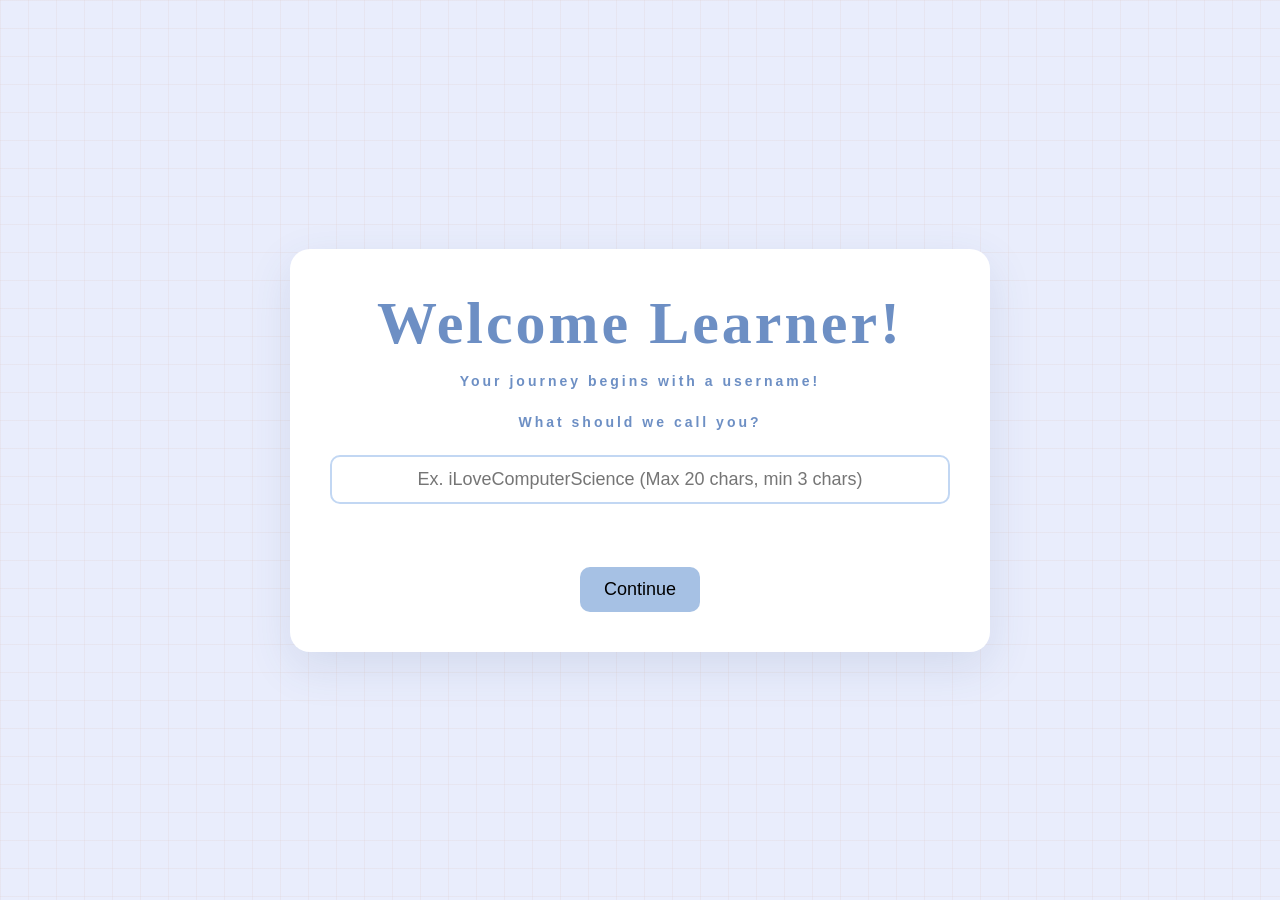
<file: tsa_website/main/index.html>
<!DOCTYPE html>
<html lang="en">
    <head>

        <meta charset = "UTF-8">
        <meta name= "viewport" content= "width = device-width, initial-scale = 1.0">
    
        <title>𑣲⋆｡˚Learning Website⭑.ᐟ</title>

        <link rel= "stylesheet" href = "style/main.css">
        <script src = "style/scripts/script.js" defer></script>

    </head>

    <body class = "home_body">
        <script> <!-- Check if player is saved in localStorage -->
            const savedPlayer = localStorage.getItem("player");
            if(!savedPlayer){
                window.location.href = "profile.html";
            }
        </script>

        <aside>
            <h2>Directory</h2>
            <nav>
                <ul>
                    <li><a href="index.html">Home</a></li>

                    <li class="dropdown">
                        <a href="#">Lessons ▸</a>

                        <ul class="dropdown_menu">
                            <li><a href="ethics.html">AI Ethics</a></li>
                            <li><a href="tools.html">AI Tools</a></li>
                            <li><a href="fundamentals.html">AI Fundamentals</a></li>
                        </ul>
                    </li>

                    <li><a href="minigames.html">Minigames</a></li>
                    <li><a href="badges.html">Badges</a></li>
                </ul>
            </nav>
        </aside>

        <main> <!-- Main content -->
            <section id = "banner">
                <h1> </h1>
            </section>

            <section id = "hero"> <!-- Hero section -->
                <div class = "hero_content">
                    <h2>Welcome!</h2>

                    <div class = "hero_paragraph">
                            <p>Welcome to the learning website!</p>
                    </div>
                </div>
            </section>
        </main>
    </body>

</html>
</file>
<file: tsa_website/main/style/main.css>
* {
    margin: 0;
    padding: 0;
    box-sizing: border-box;
}

#banner {
    /*background-image: url("https://i.pinimg.com/736x/ac/c5/fc/acc5fc08083f97694ffd84d0e72e25d7.jpg");*/
    background-image: url("background.jpg.jpg"); /*TEMPORARY BANNER*/
    background-size: 80%; /*Banner size to zoom in n zoom out*/
    background-position: 50% 20%; /*FIrst num is left right n second num is up down*/
    height: 300px;
    margin-left: -30px;
    margin-right: -40px;
}

.home_body main{
    min-height: 100vh;
    background-color: #e9edfc;
    font-family: Arial, Helvetica, sans-serif;
    font-size: 20px;
    color: #222222;

    margin-left: 240px;
    padding-top: 0px;
    padding-bottom: 40px;
    padding-left: 40px;
    padding-right: 40px;
}

/*HOME PAGE CSS*/
.home_body {
    background-image: grey;
    background-size: 60%;
    color: #222222;
    font-family: Arial, Helvetica, sans-serif;
    font-size: 20px;
    text-align: center;
    /*background-color: #f1d9d9;*/
}
.hero {
    min-height: 160px;
    display: flex;
    justify-content: center; /*These two center stuff the top one centers horizontally*/
    align-items: center; /*This one centers vertically*/
}
.hero_content{
    max-width: 800px;
    margin: auto;
    text-align: center;
    color: white;
}
.hero_content h2{
    font-size: 50px;
    margin-bottom: 25px;
    margin-top: 25px;
}
.hero_content p{
    font-size: 22px;
    color: #b6c3e7;
    line-height: 1.6;
    max-width: 700px;
    margin: auto;
    background-color: rgba(255, 250, 248, 0.8);
    border-radius: 10px;
    padding: 20px;
}

/*SIDEBAR CODE*/
aside {
    position: fixed;
    left: 0;
    top: 0;
    width: 270px;
    height: 100vh;
    padding: 25px;
    background-color: #a6c1e4;
    color: white;
    font-size: 25px;
}

aside h2 {
    margin-bottom: 30px;
}

nav ul {
    list-style: none;
    padding: 0;
    margin: 0;
}

/*navigation links */
nav a {
    display: block;
    padding: 15px;
    background-color: #c2d7f3;
    border-radius: 12px;
    color: white;
    text-decoration: none;
    text-align: center;
    font-size: 20px;

    transition: 0.3s;
}

/*Hover effect*/
nav a:hover {
    color: black;
}

nav > ul > li {
    margin: 20px 0;
}

.dropdown {
    position: relative;
}


/*Hidden dropdown menu by default, will be shown when hovering over Lessons*/
.dropdown_menu {
    position: absolute;
    left: 200px;
    top: 0;
    width: 170px;
    padding: 10px;
    background-color: #a6c1e4;
    border-radius: 10px;
    list-style: none;

    /* Hidden by default */
    opacity: 0;
    visibility: hidden;

    transform: translateX(-15px);
    transition: /*Animation for the dropdown menu to appear smoothly*/
        opacity 0.3s ease,
        transform 0.3s ease,
        visibility 0.3s ease;
}

/*Show dropdown when hovering over Lessons*/
.dropdown:hover .dropdown_menu {
    opacity: 1;
    visibility: visible;

    transform: translateX(0);
}


/*PROFILE PAGE !!!!!!*/
/*Card styling*/
.profile_body{
    min-height: 100vh;
    margin: 0;
    background-color: #e9edfc;
    background-image: linear-gradient(rgba(225, 206, 203, .24) 1px, transparent 1px), linear-gradient(90deg, rgba(225, 206, 203, .24) 1px, transparent 1px);
    background-size: 28px 28px;
}
.profile_body main.profile_screen{
    min-height: 100vh;
    margin: 0;
    padding: 30px;
    display: flex;
    justify-content: center;
    align-items: center;
    background: transparent;
}
.profile_card {
    width: 100%;
    max-width: 700px;
    padding: 40px;
    text-align: center;
    background-color: white;
    border-radius: 20px;
    /*box-shadow: 0 4px 8px rgba(0, 0, 0, 0.1);*/
    box-shadow: 0 15px 45px rgba(60, 85, 130, 0.12);
    overflow: hidden;
}
.profile_card h1{
    margin-bottom: 15px;
    font-size: 60px;
    color: #6d8fc4;
    font-weight: bold;
    letter-spacing: 3px;
}
.profile_card p { /*What should we call you? Nice to meet you... text styling*/
    font-size: 18px;
    margin-bottom: 25px;
    font-family: "Trebuchet MS", Arial, sans-serif;

    color: #6d8fc4;
    font-size: 14px;
    font-weight: bold;
    letter-spacing: 3px;
}
.profile_card label {
    display: block;
    margin-bottom: 10px;
}

/*Username styling*/
#username {
    width: 100%;
    padding: 12px;
    margin-bottom: 10px;
    border: 2px solid #c2d7f3;
    border-radius: 10px;
    font-size: 18px;
}
input::placeholder{ /*Username placeholder*/
    text-align: center;
}
#username:focus{
    outline: 3px solid #dce8fa;
    border-color: #6d8fc4;
}

/*Transition styles*/
.profile_step{
    display: none;
}
.profile_step.active{ /*TRANSITION ANIMATION*/
    display: block;
    animation: stepEntrance 0.55s ease both;
}
@keyframes stepEntrance{ /*TRANSITION ANIMATION, improve LATER!!!*/
    from{
        opacity: 0;
        transform: translateY(20px);
    }
    to{
        opacity: 1;
        transform: translateY(0);
    }
}
.step_label{
    margin-bottom: 15px;
    color: #6d8fc4;
    font-size: 14px;
    font-weight: bold;
    letter-spacing: 3px;
}

/*Error styling*/
.form_error{
    min-height: 20px;
    margin: 8px 0 16px;
    color: #b4233b;
    font-size: 14px;
}

/*Continue button styling*/
#continue_button {
    padding: 12px 24px;
    font-size: 18px;
    background-color: #a6c1e4;
    border: none;
    border-radius: 10px;
    cursor: pointer;
    transition: 0.3s;
    font-family: "Trebuchet MS", Arial, sans-serif;
}
#continue_button:hover {
    background-color: #8bb0e0;
    transform: translateY(-2px);
    filter: brightness(1.04);
}
#continue_button:active{
    transform: scale(0.96);
}

/*AVATAR SELECTION*/
.avatar_selection{
    display: flex;
    gap: 10px;
    justify-content: center;
    flex-wrap: wrap;
    margin: 20px 0 15px;
}
.avatar_option{
    padding: 14px;
    border: 2px solid #e2e9f6;
    border-radius: 20px;
    box-shadow: 0 15px 45px rgba(60, 85, 130, 0.12);
    overflow: hidden;
    background: #f7f9ff;;
    cursor: pointer;
    transition: transform 0.25s ease, border-color 0.25s ease, box-shadow 0.25s ease;
}
.avatar_option:hover {
    transform: translateY(-5px);
    box-shadow: 0 8px 20px rgba(60, 85, 130, 0.12);
}
.avatar_option.selected{
    border-color: #6d8fc4;
    box-shadow: 0 0 0 3px #dce8fa;
    background: #edf3ff;
}

/*Avatars*/
/*COMPLETELY TEMPORARY, WE DONT HAVE IMAGES YET!!!!!*/
.avatar_placeholder{
    width: 90px;
    height: 90px;
    margin-bottom: 10px;
    display: flex;
    justify-content: center;
    align-items: center;
    border-radius: 50%;
    background: #c2d7f3;
    color: #304b73;
    font-size: 25px;
    font-weight: bold;
}

.profile_actions {
    display: flex;
    justify-content: center;
    flex-wrap: wrap;
    gap: 12px;
}

/*Button styling for the avatars page*/
#back_button{              /*law and order svu s26 ep14 ateez*/
    padding: 12px 24px;
    font-size: 18px;
    background-color: #a6c1e4;
    border: none;
    border-radius: 10px;
    cursor: pointer;
    transition: 0.3s;
    font-family: "Trebuchet MS", Arial, sans-serif;
}
#back_button:hover {
    background-color: #8bb0e0;
    transform: translateY(-2px);
    filter: brightness(1.04);
}
#back_button:active{
    transform: scale(0.96);
}
#create_profile{
    padding: 12px 24px;
    font-size: 18px;
    background-color: #a6c1e4;
    border: none;
    border-radius: 10px;
    cursor: pointer;
    transition: 0.3s;
    font-family: "Trebuchet MS", Arial, sans-serif;
}
#create_profile:hover {
    background-color: #8bb0e0;
    transform: translateY(-2px);
    filter: brightness(1.04);
}
#create_profile:active{
    transform: scale(0.96);
}

@media (max-width: 520px){
    .profile_card{
        padding: 25px 18px;
    }
    .profile_card h1{
        font-size: 28px;
    }
    .avatar_placeholder{
        width: 72px;
        height: 72px;
    }
}




/* Ethics learning page
.ethics-page {
    min-height: 100vh;
    scroll-behavior: smooth;
    background-color: #fffaf7;
    background-image: linear-gradient(rgba(225, 206, 203, .24) 1px, transparent 1px), linear-gradient(90deg, rgba(225, 206, 203, .24) 1px, transparent 1px);
    background-size: 28px 28px;
    color: #2f2b3a;
    font-family: "Trebuchet MS", Arial, sans-serif;
}

.ethics-sidebar {
    background-color: #302d46;
    border-right: 5px solid #f3a7b8;
    color: #fffaf7;
    padding: 30px 24px;
    display: flex;
    flex-direction: column;
}

.side-mark {
    width: 58px;
    height: 58px;
    display: grid;
    place-items: center;
    background-color: #f3a7b8;
    color: #302d46;
    font-size: 22px;
    font-weight: bold;
    letter-spacing: 1px;
    animation: float-mark 4s ease-in-out infinite;
}

.side-mark span { color: #fffaf7; }
.side-label, .eyebrow { font-family: monospace; letter-spacing: 1px; font-size: 11px; }
.side-label { color: #c9c0e2; margin-top: 18px; }
.side-line { height: 1px; background-color: #5a5474; margin: 24px 0; }
.ethics-sidebar nav { display: grid; gap: 10px; }
.ethics-sidebar nav a { color: #fffaf7; text-decoration: none; font-size: 15px; padding: 12px 10px; border-left: 2px solid transparent; }
.ethics-sidebar nav a span { color: #aaa2c2; font-family: monospace; margin-right: 12px; }
.ethics-sidebar nav a { transition: transform .2s ease, background-color .2s ease, border-color .2s ease; }
.ethics-sidebar nav a:hover, .ethics-sidebar nav a.active { background-color: #45405d; border-left-color: #f3a7b8; transform: translateX(5px); }
.side-footer { margin-top: auto; color: #c9c0e2; font-family: monospace; font-size: 11px; display: flex; align-items: center; gap: 8px; }
.status-dot { width: 8px; height: 8px; border-radius: 50%; background-color: #9fe0c2; box-shadow: 0 0 0 4px rgba(159, 224, 194, .15); animation: pulse-dot 2s ease-in-out infinite; }

.ethics-main { min-height: 100vh; padding: 60px 7vw 70px; }
.ethics-header { display: flex; justify-content: space-between; align-items: flex-start; gap: 24px; max-width: 1050px; margin: 0 auto 42px; animation: rise-in .7s ease both; }
.ethics-header .eyebrow, .section-heading .eyebrow, .checklist-section .eyebrow { color: #d36f87; margin-bottom: 10px; }
.ethics-header h1 { color: #302d46; font-size: clamp(42px, 7vw, 82px); line-height: .95; letter-spacing: -2px; }
.cursor { color: #ef8ca5; }
.intro { color: #71697b; font-size: 17px; margin-top: 18px; max-width: 480px; line-height: 1.5; }
.header-chip { border: 1px solid #d8c6cd; background-color: rgba(255,255,255,.72); padding: 10px 14px; color: #9c7180; font: 11px monospace; white-space: nowrap; animation: soft-pulse 3s ease-in-out 1s infinite; }
.header-chip strong { color: #4e9b7b; }

.signal-strip { max-width: 1050px; margin: 0 auto 64px; display: grid; grid-template-columns: repeat(3, 1fr); border-top: 1px solid #dacbd0; border-bottom: 1px solid #dacbd0; animation: rise-in .7s .15s ease both; }
.signal-strip > div { display: grid; grid-template-columns: 36px 1fr; column-gap: 10px; padding: 17px 20px; border-right: 1px solid #dacbd0; }
.signal-strip > div:last-child { border-right: 0; }
.signal-icon { grid-row: span 2; width: 30px; height: 30px; display: grid; place-items: center; border-radius: 50%; background-color: #f3a7b8; color: #fff; font-size: 20px; animation: float-icon 3s ease-in-out infinite; }
.signal-strip strong { color: #302d46; font-size: 21px; }
.signal-strip small { color: #877b89; font-size: 11px; }

.principles-section, .checklist-section { max-width: 1050px; margin: 0 auto 64px; animation: rise-in .7s .3s ease both; }
.section-heading h2, .checklist-section h2 { color: #302d46; font-size: 30px; margin-bottom: 24px; }
.principle-grid { display: grid; grid-template-columns: repeat(4, 1fr); gap: 15px; }
.principle-card { min-height: 220px; padding: 22px; border: 1px solid rgba(48,45,70,.1); box-shadow: 5px 5px 0 rgba(48,45,70,.08); transition: transform .25s ease, box-shadow .25s ease; }
.principle-card:hover { transform: translateY(-8px) rotate(-1deg); box-shadow: 8px 12px 0 rgba(48,45,70,.12); }
.card-pink { background-color: #ffdce3; }.card-mint { background-color: #d8f1e3; }.card-yellow { background-color: #fff0b9; }.card-blue { background-color: #d8eaf5; }
.card-number { color: #877b89; font: 12px monospace; }
.principle-card h3 { color: #302d46; font-size: 22px; margin: 36px 0 10px; }
.principle-card p { color: #5f586b; font-size: 14px; line-height: 1.5; }
.checklist-section { display: grid; grid-template-columns: .8fr 1.2fr; gap: 35px; padding: 25px; background-color: #302d46; color: #fffaf7; }
.checklist-section h2 { color: #fffaf7; margin: 0; }
.checklist { list-style: none; display: grid; gap: 13px; }
.checklist li { border-bottom: 1px solid #5a5474; padding-bottom: 10px; font-size: 14px; }
.checklist li span { color: #9fe0c2; margin-right: 10px; font-weight: bold; }
.checklist li { transition: transform .2s ease, color .2s ease; }
.checklist li:hover { color: #f3a7b8; transform: translateX(7px); }

@keyframes rise-in {
    from { opacity: 0; transform: translateY(18px); }
    to { opacity: 1; transform: translateY(0); }
}

@keyframes float-mark {
    0%, 100% { transform: translateY(0) rotate(0); }
    50% { transform: translateY(-5px) rotate(2deg); }
}

@keyframes float-icon {
    0%, 100% { transform: translateY(0); }
    50% { transform: translateY(-4px); }
}

@keyframes pulse-dot {
    0%, 100% { box-shadow: 0 0 0 4px rgba(159, 224, 194, .15); }
    50% { box-shadow: 0 0 0 8px rgba(159, 224, 194, .03); }
}

@keyframes soft-pulse {
    0%, 100% { transform: translateY(0); }
    50% { transform: translateY(-3px); }
}

@media (prefers-reduced-motion: reduce) {
    .ethics-page *, .ethics-page *::before, .ethics-page *::after { animation-duration: .01ms !important; animation-iteration-count: 1 !important; transition-duration: .01ms !important; scroll-behavior: auto !important; }
}

@media (max-width: 760px) {
    .ethics-sidebar { position: static; width: 100%; height: auto; border-right: 0; border-bottom: 5px solid #f3a7b8; padding: 18px 22px; }
    .side-label, .side-line, .side-footer { display: none; }
    .ethics-sidebar nav { display: flex; margin-top: 18px; overflow-x: auto; }
    .ethics-sidebar nav a { white-space: nowrap; }
    .ethics-main { margin-left: 0; padding: 42px 22px; }
    .ethics-header { display: block; }
    .header-chip { display: inline-block; margin-top: 22px; }
    .signal-strip, .principle-grid, .checklist-section { grid-template-columns: 1fr; }
    .signal-strip > div { border-right: 0; border-bottom: 1px solid #dacbd0; }
    .signal-strip > div:last-child { border-bottom: 0; }
}

main {
    margin-left: 250px;
    padding: 0 0px 40px 0px; /*This is the space between the sidebar and the main content so padding is just a spacing property, first is top, second is right, third is bottom and last is left*/


/*#banner { /*TEMPORARY BANNER
    background-color: #e4a6a6;
    color: white;
    text-align: center;
    padding: 50px 0;
}*/
/*
#banner {
    background-image: url("https://i.pinimg.com/736x/8d/68/c4/8d68c416d99ae9998fd8e8267c69cdd6.jpg");
    background-size: 80%; /*Banner size to zoom in n zoom out*/
    

/*
#hero {
    min-height: 160px;
    display: flex;
    justify-content: center; /*These two center stuff the top one centers horizontally*/
   


/*.hero_content{
    max-width: 800px;
    margin: auto;
    text-align: center;
}

.hero_content h2{
    font-size: 50px;
    margin-bottom: 50px;
}

.hero_content p{
    font-size: 22px;
    color: #9c8f8f;
    line-height: 1.6;
    max-width: 700px;
    margin: auto;
    background-color: rgba(255, 250, 248, 0.8);
    border-radius: 10px;
    padding: 20px;
}
.hero_paragraph{
    position: relative;
    max-width: 700px;
    margin: auto;
}
.hero_frame{

    position: absolute;
    top: -40px;
    left: -40px;

    width:calc(100% + 80px);
    height:calc(100% + 80px);

    pointer-events: none;
    border: 2px solid black;

}
</file>
